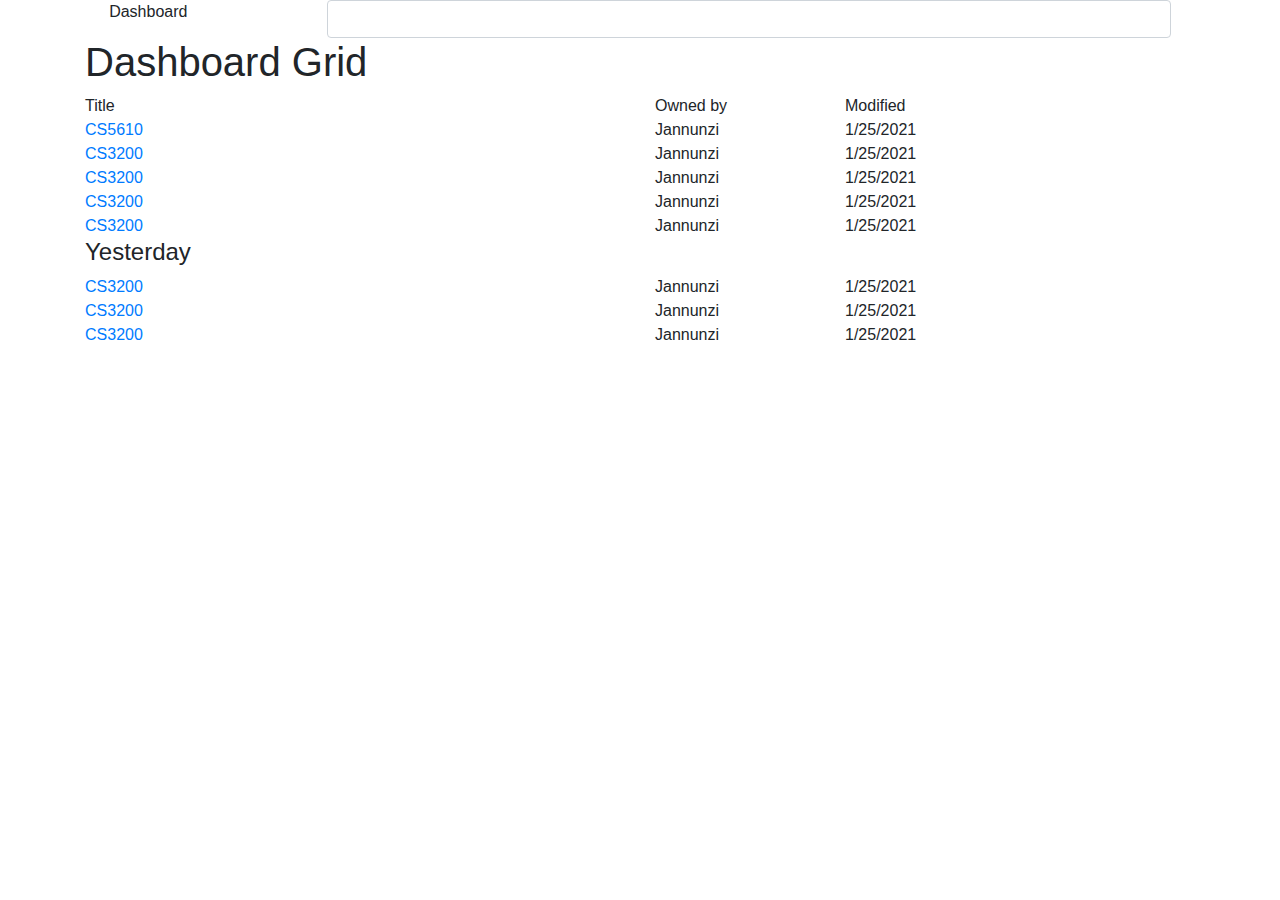
<file: src/main/webapp/dashboard/dashboard-grid.html>
<!DOCTYPE html>
<html lang="en">
<head>
    <link href="https://stackpath.bootstrapcdn.com/bootstrap/4.5.2/css/bootstrap.min.css" rel="stylesheet"/>
    <link rel="stylesheet" href="https://pro.fontawesome.com/releases/v5.10.0/css/all.css" integrity="sha384-AYmEC3Yw5cVb3ZcuHtOA93w35dYTsvhLPVnYs9eStHfGJvOvKxVfELGroGkvsg+p" crossorigin="anonymous"/>
    <link href="../styles.css" rel="stylesheet"/>
    <meta charset="UTF-8">
    <title>Title</title>
</head>
<body>

    <div class="wbdv-sticky-nav-bar">
        <div class="row">
<!--            col-2 means the size of column, must add to 12 for scaling, play around until all words fit-->
            <div class="col-1">
                <i class="fas fa-bars fa-2x"></i>
<!--                the fa-2x at the end makes it twice as big-->
            </div>
            <div class="col-2">
                Dashboard
            </div>
            <div class="col-8">
                <input class="form-control"/>
            </div>
            <div class="col-1">
                <i class="fas fa-plus-circle fa-2x"></i>
            </div>
        </div>
    </div>


    <div class="container">
    <h1>Dashboard Grid</h1>

        <div class="row">
            <div class="col-6">Title</div>
            <div class="col-2">Owned by</div>
            <div class="col-3">Modified</div>
            <div class="col-1"></div>
        </div>
        <div class="row">
            <div class="col-6">
                <a href="../editor/editor.html">
                    <i class="fas fa-file"></i>
                    CS5610
                </a>
            </div>
            <div class="col-2">Jannunzi</div>
            <div class="col-3">1/25/2021</div>
            <div class="col-1">
                <i class="fas fa-trash"></i>
            </div>
        </div>
        <div class="row">
            <div class="col-6">
                <a href="../editor/editor.html">
                    <i class="fas fa-file"></i>
                    CS3200
                </a>
            </div>
            <div class="col-2">Jannunzi</div>
            <div class="col-3">1/25/2021</div>
            <div class="col-1">
                <i class="fas fa-trash"></i>
            </div>
        </div>


        <div class="row">
            <div class="col-6">
                <a href="../editor/editor.html">
                    <i class="fas fa-file"></i>
                    CS3200
                </a>
            </div>
            <div class="col-2">Jannunzi</div>
            <div class="col-3">1/25/2021</div>
            <div class="col-1">
                <i class="fas fa-trash"></i>
            </div>
        </div>
        <div class="row">
            <div class="col-6">
                <a href="../editor/editor.html">
                    <i class="fas fa-file"></i>
                    CS3200
                </a>
            </div>
            <div class="col-2">Jannunzi</div>
            <div class="col-3">1/25/2021</div>
            <div class="col-1">
                <i class="fas fa-trash"></i>
            </div>
        </div>
        <div class="row">
            <div class="col-6">
                <a href="../editor/editor.html">
                    <i class="fas fa-file"></i>
                    CS3200
                </a>
            </div>
            <div class="col-2">Jannunzi</div>
            <div class="col-3">1/25/2021</div>
            <div class="col-1">
                <i class="fas fa-trash"></i>
            </div>
        </div>
        <h4>Yesterday</h4>
        <div class="row">
            <div class="col-6">
                <a href="../editor/editor.html">
                    <i class="fas fa-file"></i>
                    CS3200
                </a>
            </div>
            <div class="col-2">Jannunzi</div>
            <div class="col-3">1/25/2021</div>
            <div class="col-1">
                <i class="fas fa-trash"></i>
            </div>
        </div>
        <div class="row">
            <div class="col-6">
                <a href="../editor/editor.html">
                    <i class="fas fa-file"></i>
                    CS3200
                </a>
            </div>
            <div class="col-2">Jannunzi</div>
            <div class="col-3">1/25/2021</div>
            <div class="col-1">
                <i class="fas fa-trash"></i>
            </div>
        </div>
        <div class="row">
            <div class="col-6">
                <a href="../editor/editor.html">
                    <i class="fas fa-file"></i>
                    CS3200
                </a>
            </div>
            <div class="col-2">Jannunzi</div>
            <div class="col-3">1/25/2021</div>
            <div class="col-1">
                <i class="fas fa-trash"></i>
            </div>
        </div>
<!--        <tfoot></tfoot>-->
    </div>
    </div>
</body>
</html>
</file>
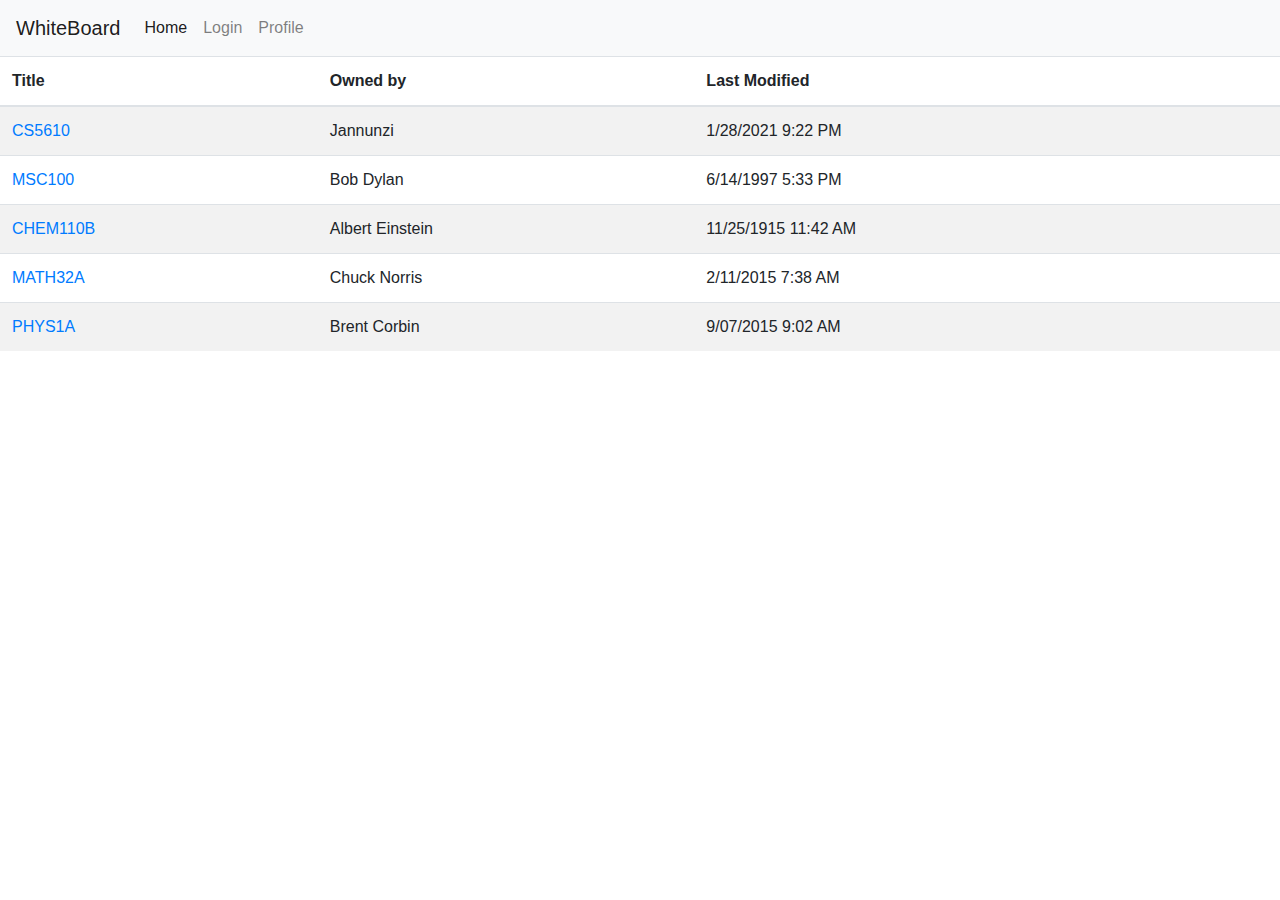
<file: src/main/webapp/dashboard/dashboard-table.template.client.html>
<!DOCTYPE html>
<html lang="en">
<head>
    <link href="https://stackpath.bootstrapcdn.com/bootstrap/4.5.2/css/bootstrap.min.css" rel="stylesheet"/>
    <link rel="stylesheet" href="https://pro.fontawesome.com/releases/v5.10.0/css/all.css" integrity="sha384-AYmEC3Yw5cVb3ZcuHtOA93w35dYTsvhLPVnYs9eStHfGJvOvKxVfELGroGkvsg+p" crossorigin="anonymous"/>
    <link href="dashboard-table.template.client.css" rel="stylesheet"/>
    <meta charset="UTF-8">
    <title>Title</title>
</head>
<body>
    <nav class="navbar fixed-top navbar-expand-lg navbar-light bg-light">
        <a class="navbar-brand" href="#">WhiteBoard</a>
        <button class="navbar-toggler" type="button"
                data-toggle="collapse" data-target="#navbarNavDropdown">
            <span class="navbar-toggler-icon"></span>
        </button>
        <div class="collapse navbar-collapse" id="navbarNavDropdown">
            <ul class="navbar-nav">
                <li class="nav-item active">
                    <a class="nav-link" href="../index.template.client.html">Home</a></li>
                <li class="nav-item">
                    <a class="nav-link" href="../login/login.template.client.html">Login</a></li>
                <li class="nav-item">
                    <a class="nav-link" href="../profile/profile.template.client.html">Profile</a></li>
            </ul>
        </div>
    </nav>

<!--    <div class="tz-sticky-nav-bar">-->
<!--        <div class="row">-->
<!--            <div class="col-1">-->
<!--                <i class="padding-left:50px fas fa-bars fa-2x"></i>-->
<!--            </div>-->
<!--            <div class="col-1">-->
<!--                <h3>Dashboard</h3>-->
<!--            </div>-->
<!--            <div class="col-9">-->
<!--                <input class="form-control"/>-->
<!--            </div>-->
<!--            <div class="col-1">-->
<!--&lt;!&ndash;                <i class="fas fa-plus-circle fa-2x"></i>&ndash;&gt;-->
<!--                <button class="btn btn-primary btn-block">-->
<!--                    Create Course-->
<!--                </button>-->
<!--            </div>-->
<!--        </div>-->
<!--    </div>-->

    <div style="overflow-x:auto">
    <h1>Dashboard Table</h1>
<!--    with the bootstrap link we can add tables like the one below-->
    <table class="table table-striped">
        <thead>
            <tr>
                <th>Title</th>
                <th>Owned by</th>
                <th>Last Modified</th>
                <th></th>
            </tr>
        </thead>
        <tbody>
        <tr>
            <td>
                <a href="../editor/editor.template.client.html">
                    <i class="fas fa-file"></i>
                    CS5610
                </a>
            </td>
            <td>Jannunzi</td>
            <td>1/28/2021 9:22 PM</td>
            <td>
                <button class="button fas fa-trash"></button>
            </td>
        </tr>

        <tr>
            <td>
                <a href="../editor/editor.template.client.html">
                    <i class="fas fa-file"></i>
                    MSC100
                </a>
            </td>
            <td>Bob Dylan</td>
            <td>6/14/1997 5:33 PM</td>
            <td>
                <button class="button fas fa-trash"></button>
            </td>
        </tr>

        <tr>
            <td>
                <a href="../editor/editor.template.client.html">
                    <i class="fas fa-file"></i>
                    CHEM110B
                </a>
            </td>
            <td>Albert Einstein</td>
            <td>11/25/1915 11:42 AM</td>
            <td>
                <button class="button fas fa-trash"></button>
            </td>
        </tr>

        <tr>
            <td>
                <a href="../editor/editor.template.client.html">
                    <i class="fas fa-file"></i>
                    MATH32A
                </a>
            </td>
            <td>Chuck Norris</td>
            <td>2/11/2015 7:38 AM</td>
            <td>
                <button class="button fas fa-trash"></button>
            </td>
        </tr>

        <tr>
            <td>
                <a href="../editor/editor.template.client.html">
                    <i class="fas fa-file"></i>
                    PHYS1A
                </a>
            </td>
            <td>Brent Corbin</td>
            <td>9/07/2015 9:02 AM</td>
            <td>
                <button class="button fas fa-trash"></button>
            </td>
        </tr>
        </tbody>
<!--        <tfoot></tfoot>-->
    </table>
    </div>
</body>
</html>
</file>
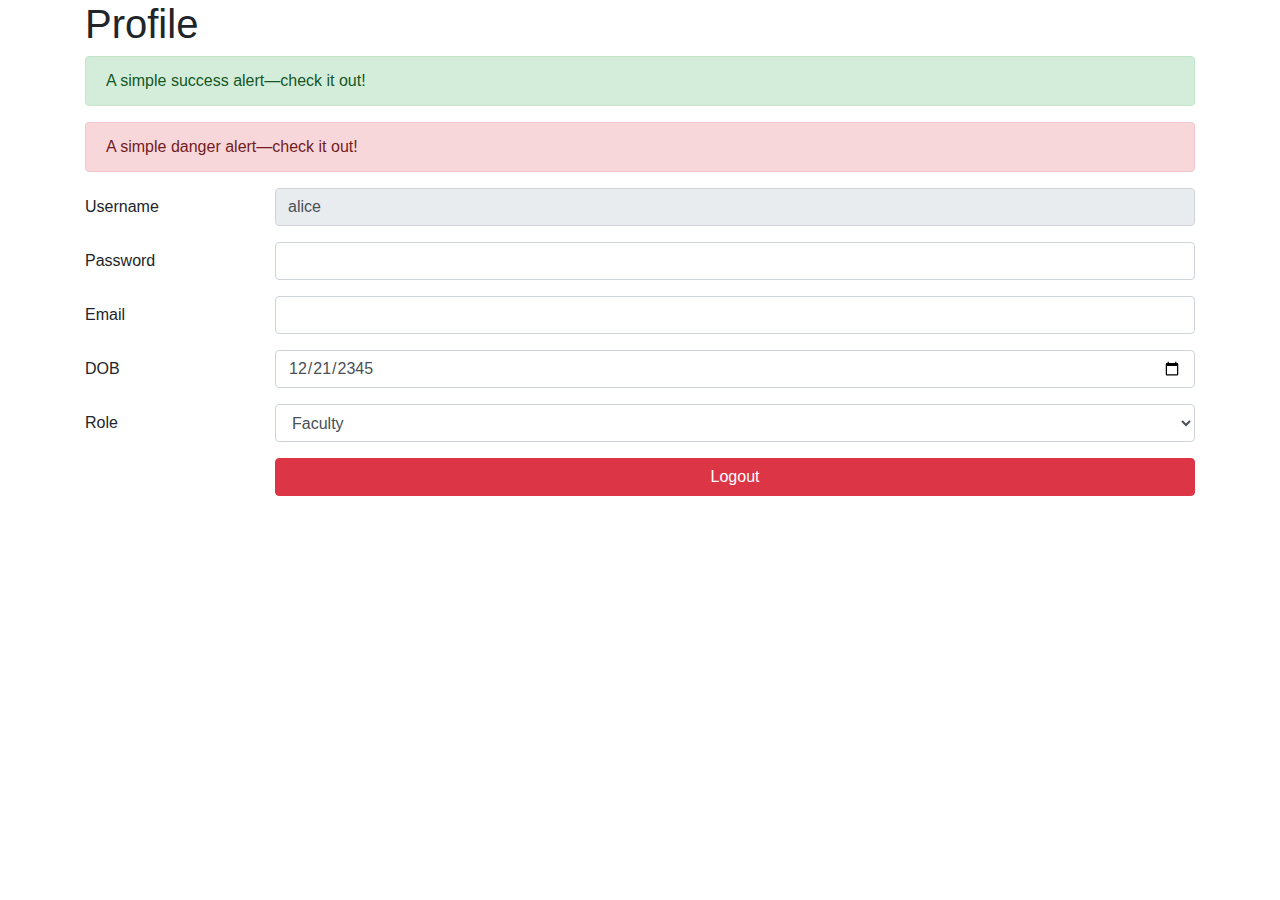
<file: src/main/webapp/profile/profile.html>
<!DOCTYPE html>
<html lang="en">
<head>
    <link href="https://stackpath.bootstrapcdn.com/bootstrap/4.5.2/css/bootstrap.min.css" rel="stylesheet"/>
    <meta charset="UTF-8">
    <title>Profile</title>
</head>
<!--When making a new page:-->
<!--add the necessary stylesheet links-->
<!--classes give you ways to format like class=row, container, ls, etc.-->
<!--and div helps provide physical division-->
<!--fontawesome can give you lil icons, copy the code and make a class at the top so that you can keep using it-->
<!--for icons, float-right can help move it to the right hand side-->
<body>
    <div class="container">
        <!--    container helps add margins, else the password box stretches max left and right-->
        <h1>Profile</h1>

        <div class="alert alert-success" role="alert">
            A simple success alert—check it out!
        </div>
        <div class="alert alert-danger" role="alert">
            A simple danger alert—check it out!
        </div>

        <div class="mb-3 row">
            <label for="username"
                   class="col-sm-2 col-form-label">
                Username
            </label>
            <div class="col-sm-10">
                <input type="text"
                       placeholder="johnny"
                       title="Please type your username"
                       value="alice"
                       readonly
                       class="form-control"
                       id="username">
            </div>
        </div>

        <div class="mb-3 row">
            <label for="inputPassword"

                   class="col-sm-2 col-form-label">
                <!--                   this label makes it so if you click on the word password, you get focused on the input field below-->
                Password
            </label>
            <div class="col-sm-10">
                <input type="password"
                       class="form-control"
                       id="inputPassword">
                <!--            input type can be other stuff like date-->
                <!--            placeholder: grayed out initial value that is removed when you start typing-->
                <!--            title: what shows up when you hover this bar-->
            </div>
        </div>

        <div class="mb-3 row">
            <label for="email"
                   class="col-sm-2 col-form-label">
                Email
            </label>
            <div class="col-sm-10">
                <input type="email"
                       class="form-control"
                       id="email">
            </div>
        </div>

        <div class="mb-3 row">
            <label for="dob"
                   class="col-sm-2 col-form-label">
                DOB
            </label>
            <div class="col-sm-10">
                <input type="date"
                       value="2345-12-21"
                       class="form-control"
                       id="dob">
            </div>
        </div>

        <div class="mb-3 row">
            <label for="role"
                   class="col-sm-2 col-form-label">
                Role
            </label>
            <div class="col-sm-10">
                <select id="role"
                        class="form-control">
                    <option>Faculty</option>
                    <option>Student</option>
                    <option>Staff</option>
                </select>
            </div>
        </div>

        <div class="mb-3 row">
            <labe class="col-sm-2 col-form-label">

            </labe>
            <div class="col-sm-10">
                <a class="btn btn-danger btn-block"
                   href="../index.html">
                    Logout
                </a>
            </div>
        </div>
    </div>
</body>
</html>
</file>
<file: src/main/webapp/styles.css>
.tz-circle-button {
    width: 50px;
    height: 50px;
    background-color: blue;
    border: solid 1px #000;
    border-radius: 50%
}



.color-red {
    color:red;
}
</file>
<file: src/main/webapp/dashboard/dashboard-table.template.client.css>
.tz-sticky-nav-bar {
    overflow: hidden;
    background-color: lightblue;
    float: left;
    display: block;
    text-align: left;
    padding: 10px;
    position: fixed;
    width: 100%;
    z-index: 1;
}

.container {
    padding-top: 58px;
}

.button {
padding: 0;
border: none;
outline: none;
background: none;
}
</file>
